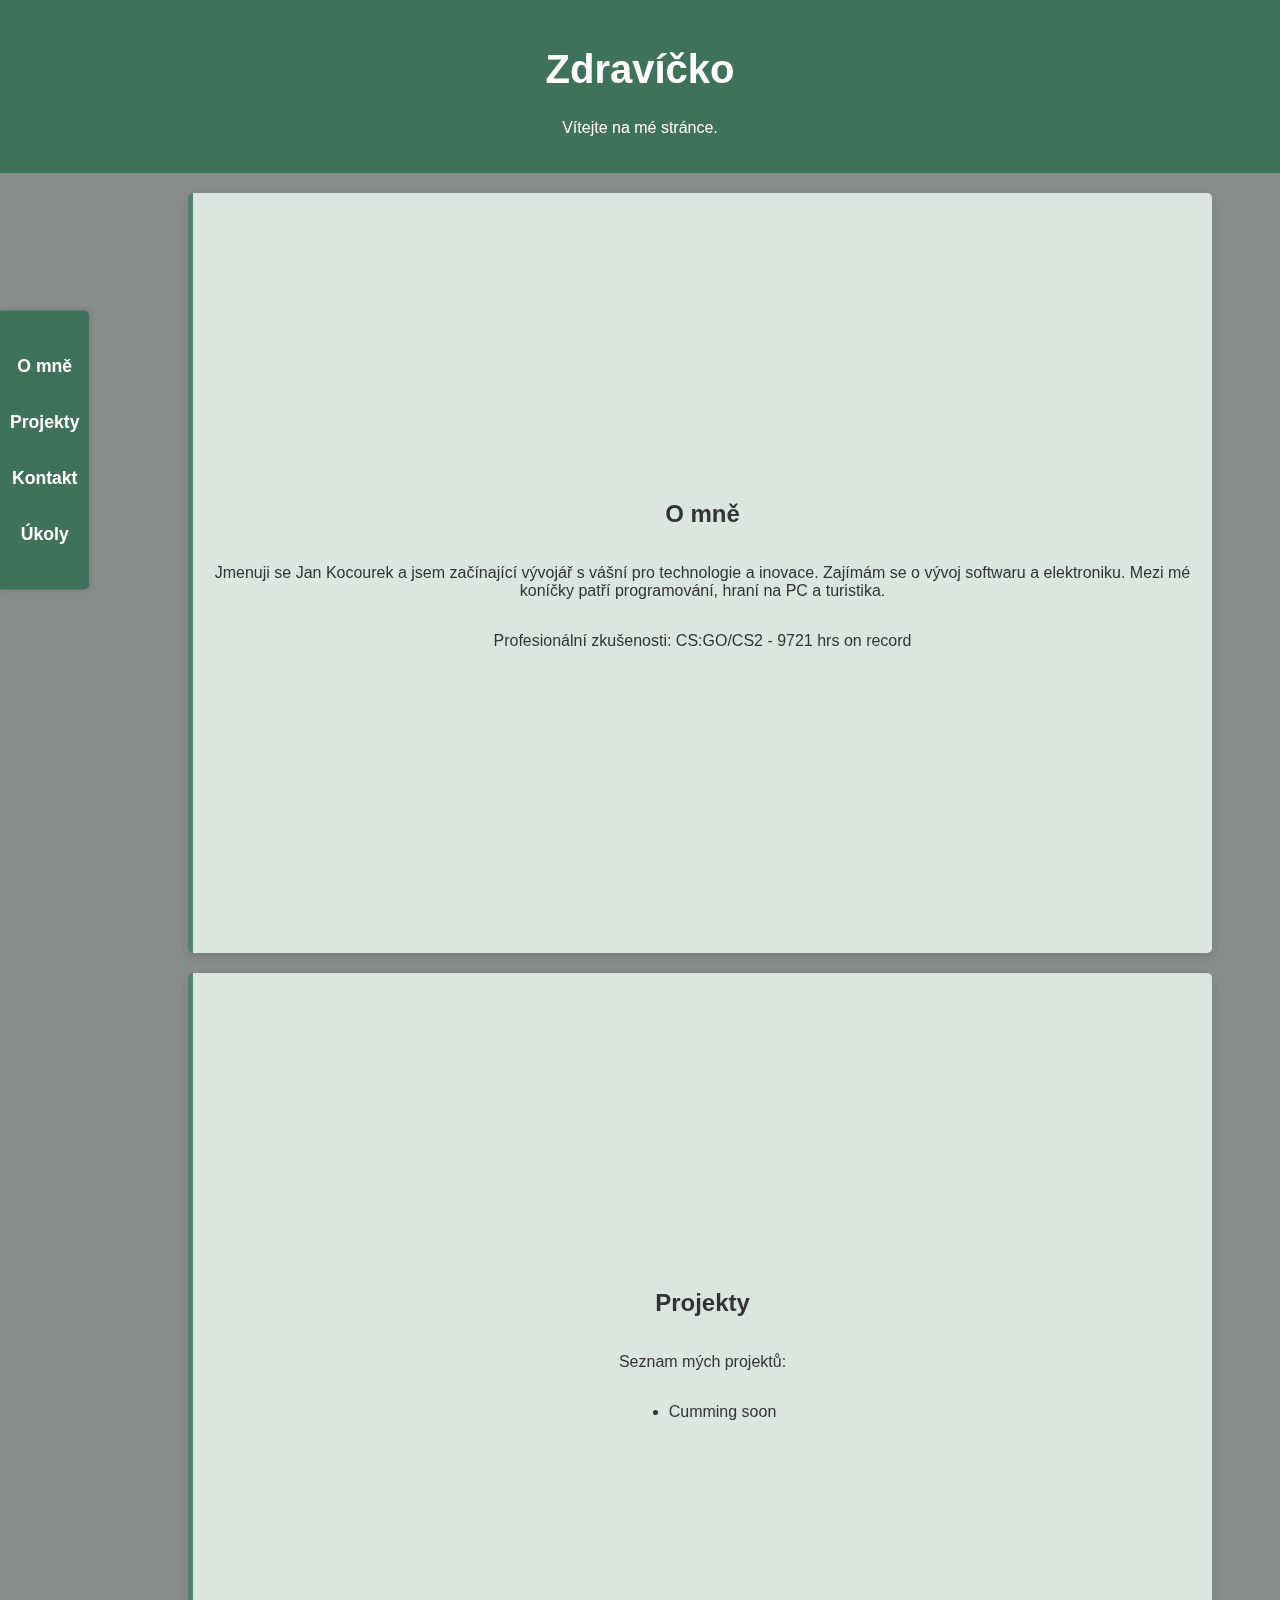
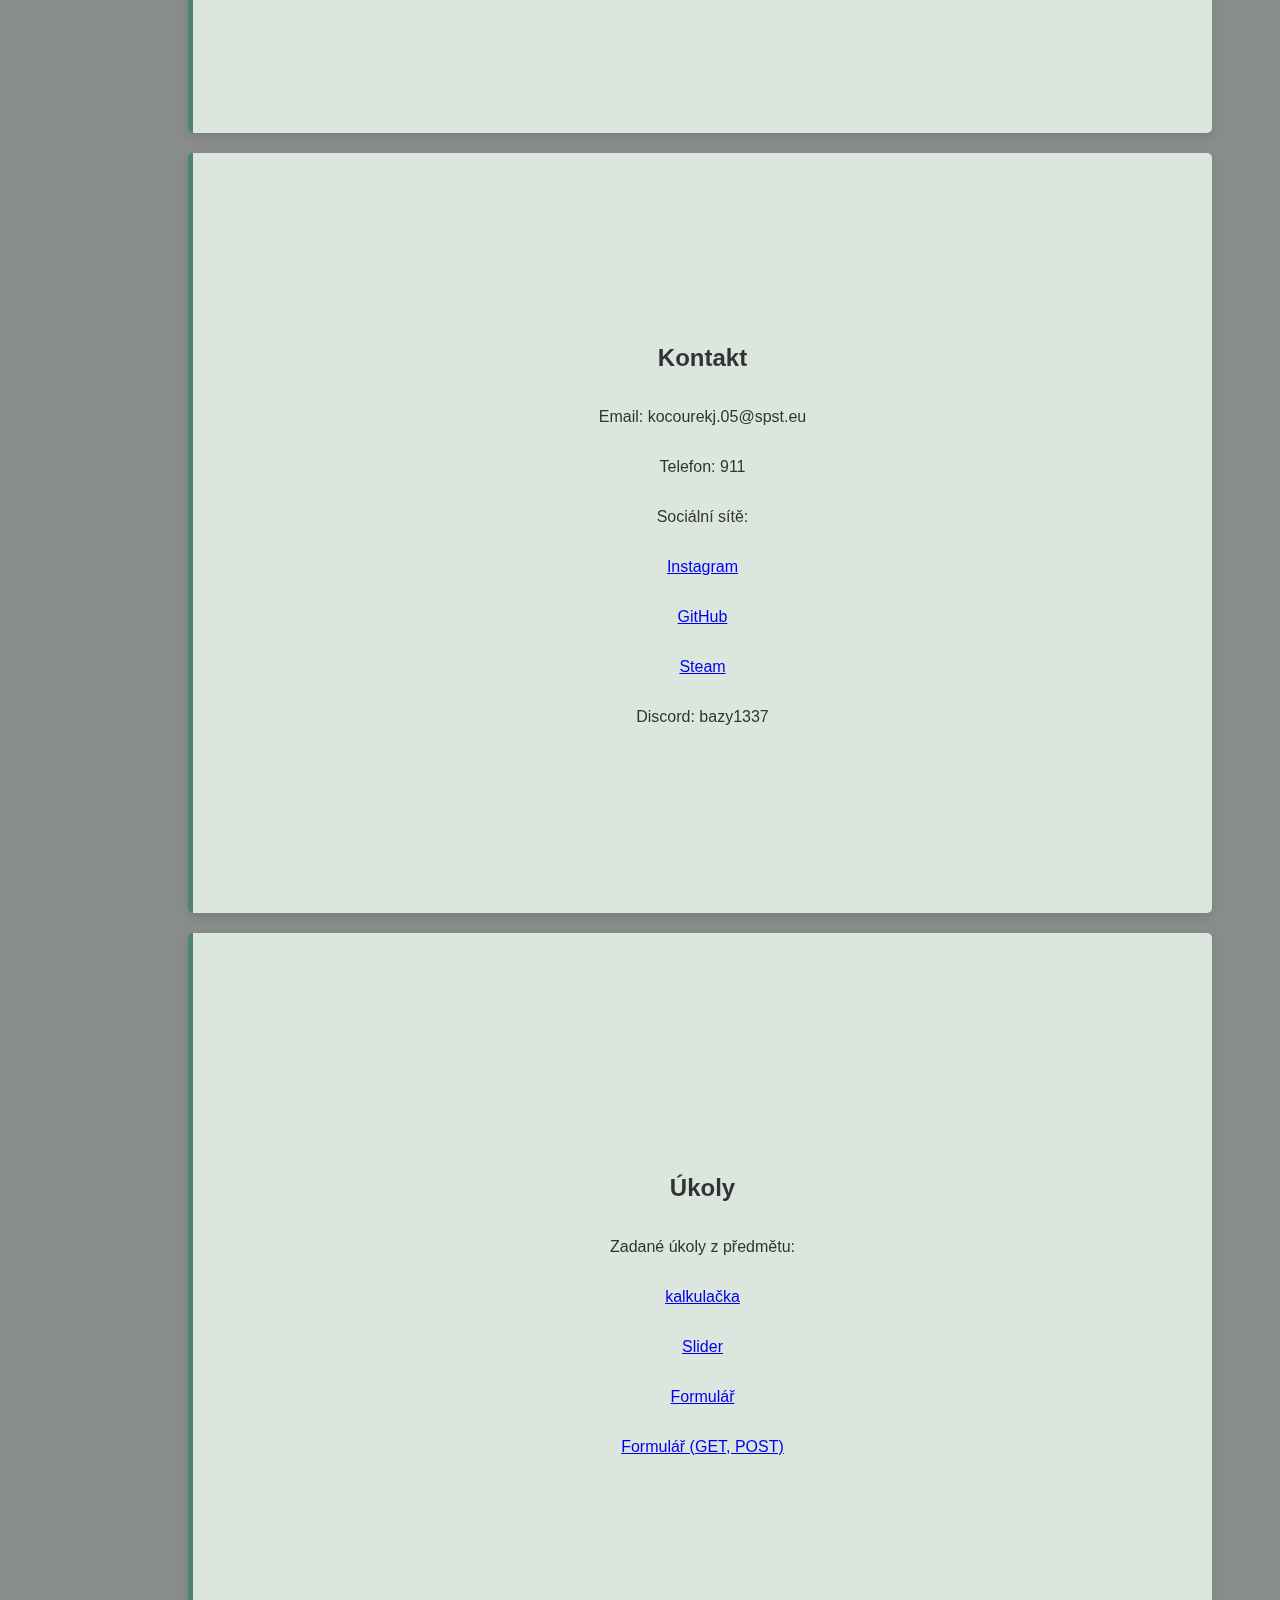
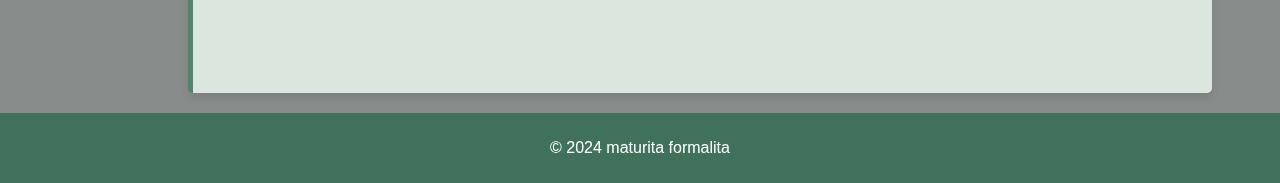
<file: index.html>
<!DOCTYPE html>
<html lang="cs">
<head>
    <meta charset="UTF-8">
    <meta name="viewport" content="width=device-width, initial-scale=1.0">
    <title>Moje Osobní Stránka</title>
    <link rel="stylesheet" href="styles.css">
</head>
<body>
    <!-- Postranní lišta -->
    <nav class="sidebar">
        <ul>
            <li><a href="#about">O mně</a></li>
            <li><a href="#projects">Projekty</a></li>
            <li><a href="#contact">Kontakt</a></li>
            <li><a href="#tasks">Úkoly</a></li>
        </ul>
    </nav>

    <header>
        <h1>Zdravíčko</h1>
        <p>Vítejte na mé stránce.</p>
    </header>
    <div id="image-container"></div>
    <div class="container">
        <!-- Sekce O mně -->
        <section id="about">
            <h2>O mně</h2>
            <p>Jmenuji se Jan Kocourek a jsem začínající vývojář s vášní pro technologie a inovace. Zajímám se o vývoj softwaru a elektroniku. Mezi mé koníčky patří programování, hraní na PC a turistika.</p>
            <p>Profesionální zkušenosti: CS:GO/CS2 - 9721 hrs on record</p>
        </section>

        <!-- Sekce Projekty -->
        <section id="projects">
            <h2>Projekty</h2>
            <p>Seznam mých projektů:</p>
            <ul>
                <li>Cumming soon</li>
                
            </ul>
        </section>

        <!-- Sekce Kontakt -->
        <section id="contact">
            <h2>Kontakt</h2>
            <p>Email: kocourekj.05@spst.eu</p>
            <p>Telefon: 911</p>
            <p>Sociální sítě:</p>
            <p> <a href="https://www.instagram.com/bazy1337/">Instagram</a></p>
            <p><a href="https://github.com/kocourekj">GitHub</a></p>
            <p><a href="https://steamcommunity.com/id/bazycsgoshop">Steam</a></p>
            <p>Discord: bazy1337</p>
        </section>

        <!-- Sekce Úkoly -->
        <section id="tasks">
            <h2>Úkoly</h2>
            <p>Zadané úkoly z předmětu:</p>
            <p> <a href="kalkulacka/index.html">kalkulačka</a></p>
            <p> <a href="slider/slider.html">Slider</a></p>
            <p> <a href="formular/index.html">Formulář</a></p>
            <p> <a href="form/formular.php">Formulář (GET, POST)</a></p>
        </section>
    </div>

    <footer>
        <p>© 2024 maturita formalita</p>
    </footer>
    <script src="script.js"></script>
</body>
</html>
</file>
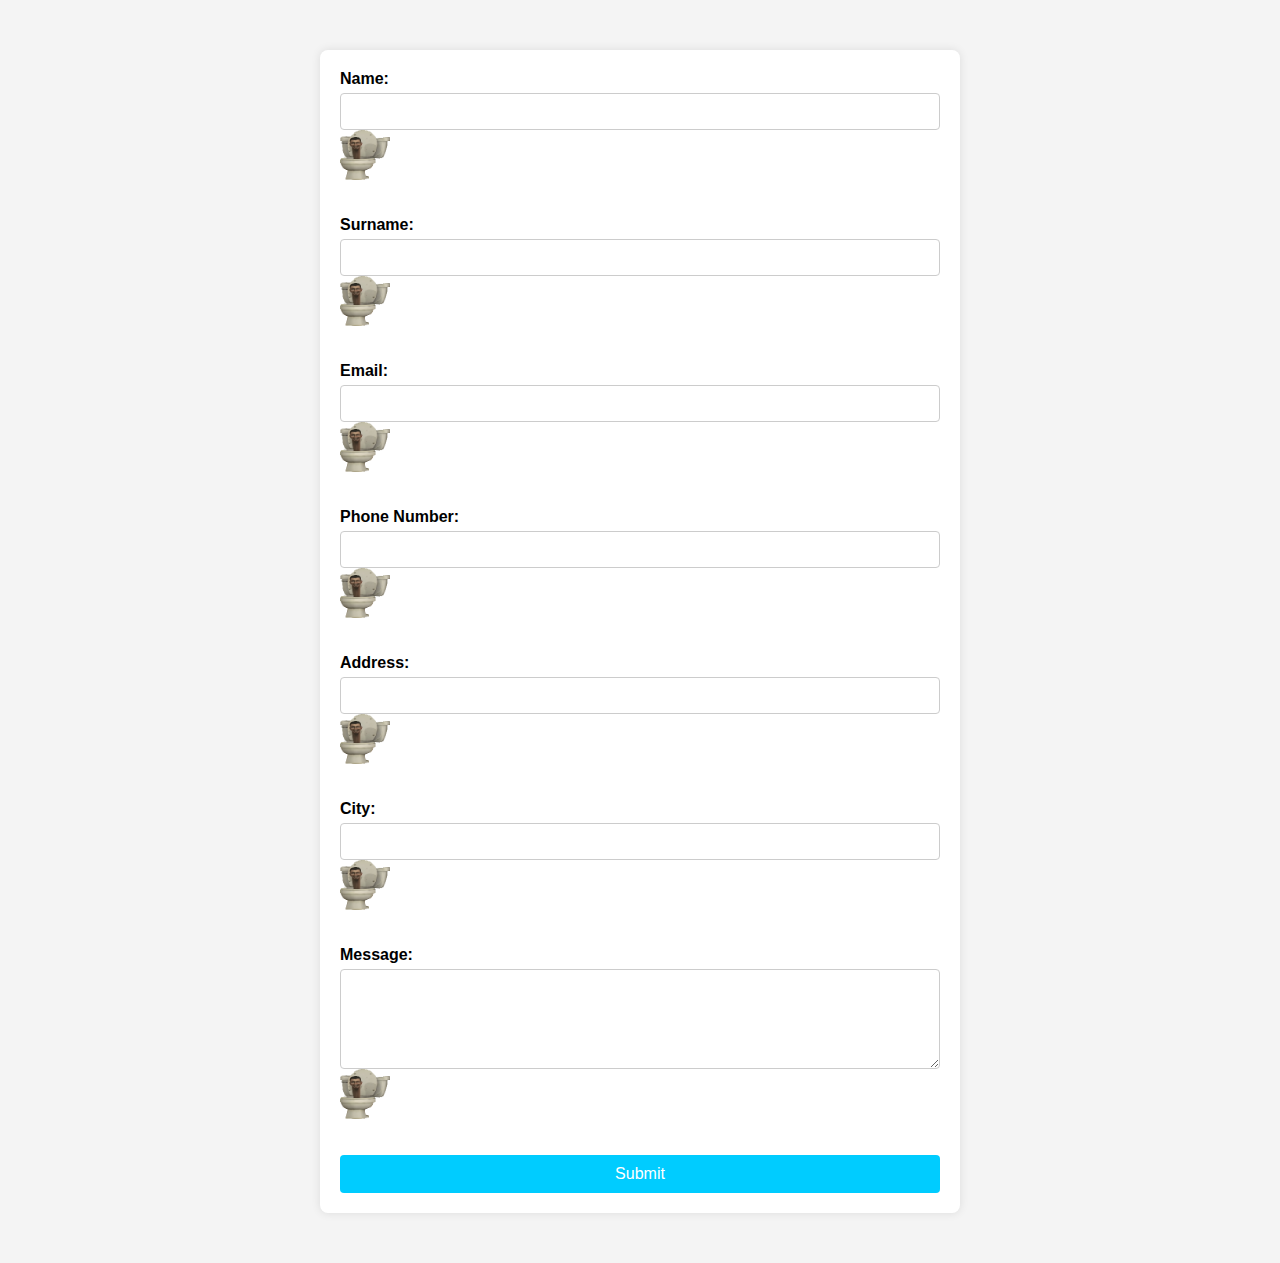
<file: formular/index.html>
<!DOCTYPE html>
<html lang="en">
<head>
    <meta charset="UTF-8">
    <meta name="viewport" content="width=device-width, initial-scale=1.0">
    <title>Document</title>
    <link rel="stylesheet" href="style.css">
</head>
<body>
    <div class="container">
        <form id="myForm" action="/submit" method="post">
            <label for="name">Name:</label>
            <input type="text" id="name" name="name" required>
            <img id="nameValidation" class="validation-icon" src="neutral.png" alt="validation"><br><br>
            
            <label for="surname">Surname:</label>
            <input type="text" id="surname" name="surname" required>
            <img id="surnameValidation" class="validation-icon" src="neutral.png" alt="validation"><br><br>
            
            <label for="email">Email:</label>
            <input type="email" id="email" name="email" required>
            <img id="emailValidation" class="validation-icon" src="neutral.png" alt="validation"><br><br>
            
            <label for="phone">Phone Number:</label>
            <input type="tel" id="phone" name="phone" required>
            <img id="phoneValidation" class="validation-icon" src="neutral.png" alt="validation"><br><br>
            
            <label for="address">Address:</label>
            <input type="text" id="address" name="address" required>
            <img id="addressValidation" class="validation-icon" src="neutral.png" alt="validation"><br><br>
            
            <label for="city">City:</label>
            <input type="text" id="city" name="city" required>
            <img id="cityValidation" class="validation-icon" src="neutral.png" alt="validation"><br><br>
            
            <label for="message">Message:</label>
            <textarea id="message" name="message" required></textarea>
            <img id="messageValidation" class="validation-icon" src="neutral.png" alt="validation"><br><br>
            
            <input type="submit" value="Submit">
        </form>
    </div>

    <script src="script.js"></script>
</body>
</html>
</file>
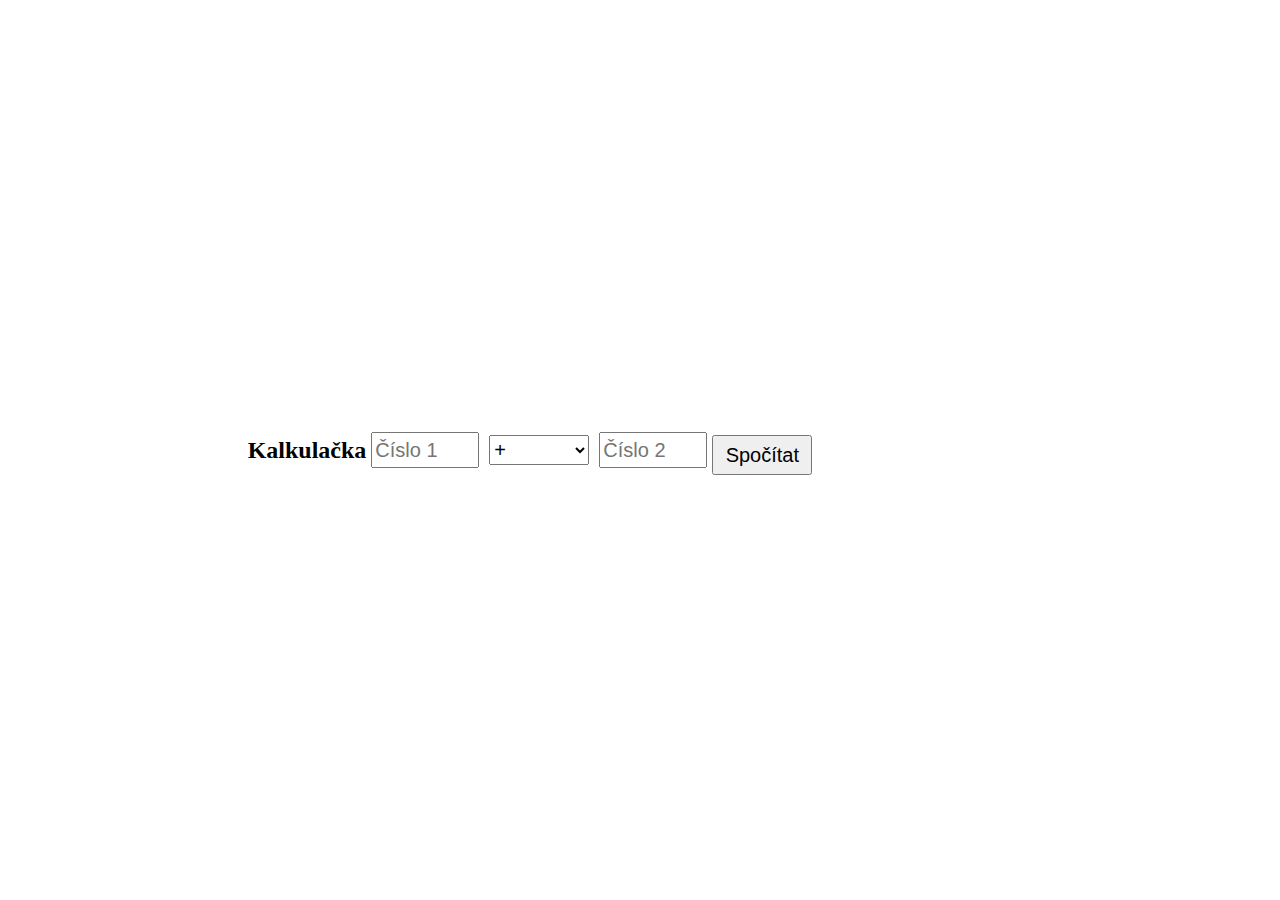
<file: kalkulacka/index.html>
<!DOCTYPE html>
<html lang="cs">
<head>
    <meta charset="UTF-8">
    <meta name="viewport" content="width=device-width, initial-scale=1.0">
    <title>Kalkulačka</title>
    <style>
        *{
            margin: 0;
        }
        input[type="text"], select {
            width: 100px;
            height: 30px;
            font-size: 20px;
            margin: 5px;
        }
        #result {
            width: 220px;
            height: 40px;
            font-size: 20px;
            margin-top: 10px;
        }
        button {
            width: 100px;
            height: 40px;
            font-size: 20px;
            margin-top: 10px;
        }
    </style>
</head>
<body>
    <div style="display: flex; align-items: center; justify-content: center; height: 100vh;">
        <h2>Kalkulačka</h2>
        <input type="text" id="num1" placeholder="Číslo 1">
        <select id="operation">
            <option value="+">+</option>
            <option value="-">-</option>
            <option value="*">*</option>
            <option value="/">/</option>
        </select>
        <input type="text" id="num2" placeholder="Číslo 2">
        <button onclick="calculateResult()">Spočítat</button>
        <div id="result"></div>
    </div>

    <script src="script.js"></script>

</body>
</html>
</file>
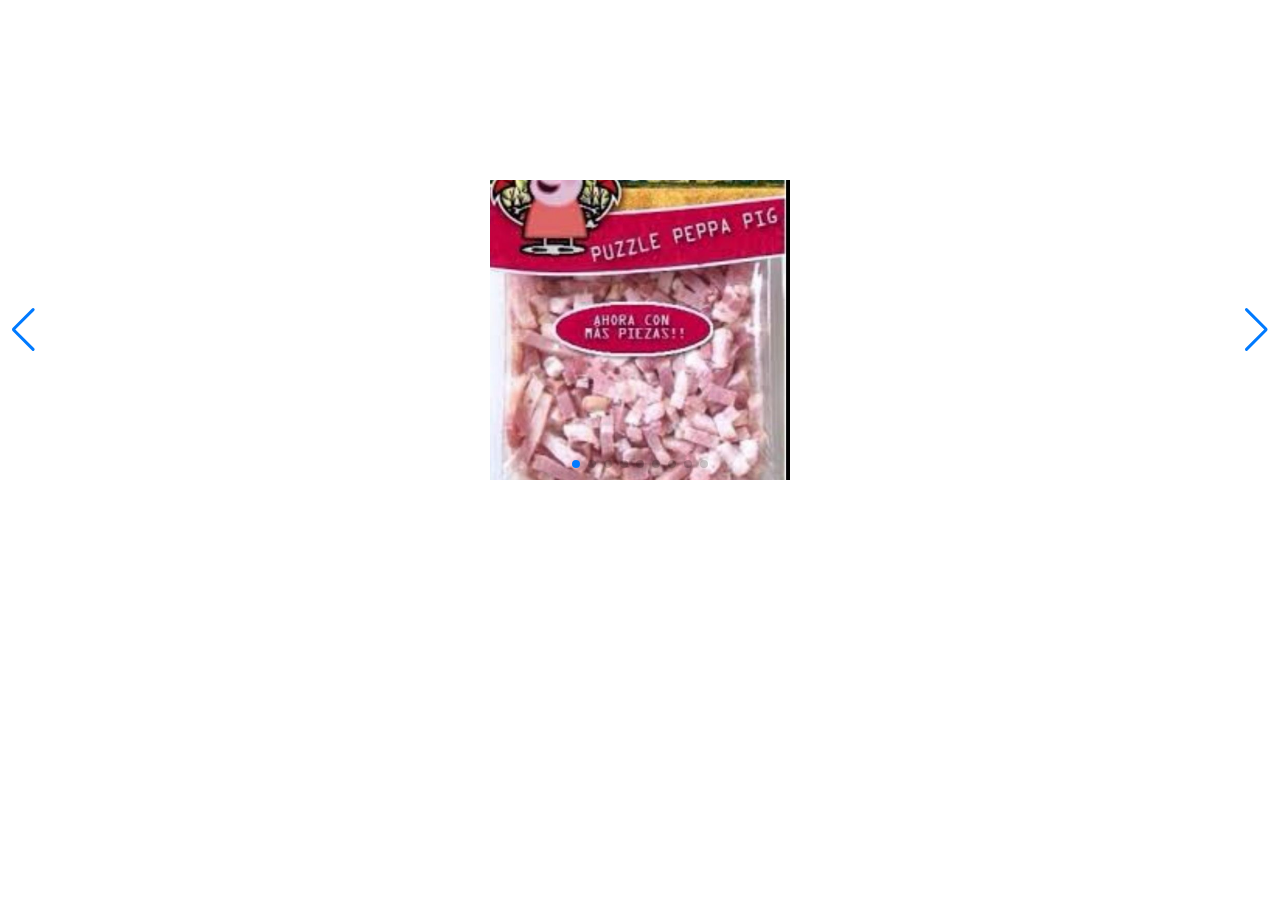
<file: slider/slider.html>
<!DOCTYPE html>
<html lang="cs">
<head>
    <meta charset="UTF-8">
    <meta name="viewport" content="width=device-width, initial-scale=1.0">
    <title>Slider</title>
    <link rel="stylesheet" href="https://cdn.jsdelivr.net/npm/swiper@11/swiper-bundle.min.css"/>
    <link rel="stylesheet" href="slider.css">
    
</head>
<body>
    <div class="swiper mySwiper">
        <div class="swiper-wrapper">
            <div class="swiper-slide"><img src="img/slider/1.jpg" alt="Picture 1"></div>
            <div class="swiper-slide"><img src="img/slider/2.jpg" alt="Picture 2"></div>
            <div class="swiper-slide"><img src="img/slider/3.jpg" alt="Picture 3"></div>
            <div class="swiper-slide"><img src="img/slider/4.jpg" alt="Picture 4"></div>
            <div class="swiper-slide"><img src="img/slider/5.jpg" alt="Picture 5"></div>
            <div class="swiper-slide"><img src="img/slider/6.jpg" alt="Picture 6"></div>
            <div class="swiper-slide"><img src="img/slider/7.jpg" alt="Picture 7"></div>
            <div class="swiper-slide"><img src="img/slider/8.jpg" alt="Picture 8"></div>
            <div class="swiper-slide"><img src="img/slider/9.jpg" alt="Picture 9"></div>
        </div>
        <div class="swiper-button-next"></div>
        <div class="swiper-button-prev"></div>
        <div class="swiper-pagination"></div>
    </div>

    <script src="https://cdn.jsdelivr.net/npm/swiper@11/swiper-bundle.min.js"></script>
    <script>
        var swiper = new Swiper(".mySwiper", {
            slidesPerView: 1,
            spaceBetween: 30,
            loop: true,
            pagination: {
                el: ".swiper-pagination",
                clickable: true,
            },
            navigation: {
                nextEl: ".swiper-button-next",
                prevEl: ".swiper-button-prev",
            },
        });
    </script>
</body>
</html>
</file>
<file: styles.css>
/* Globální styly */
body {
    font-family: Arial, sans-serif;
    margin: 0;
    padding: 0;
    background-color: #888d8c;
    color: #333;
    overflow-x: hidden;
}
header {
    background-color: rgba(45, 106, 79, 0.8); /* Průhledné pozadí */
    color: #ffffff;
    padding: 20px;
    text-align: center;
    animation: fadeIn 1.5s ease-in-out;
}
h1 {
    font-size: 2.5em;
    animation: slideIn 2s ease-in-out;
}
#image-container {
    position: fixed;
    top: 0;
    left: 0;
    width: 100%;
    height: 100%;
    z-index: -1;
    background-size: cover;
    background-position: center;
    transition: background-image 0.5s ease-in-out;
}
.container {
    width: 80%;
    margin: auto;
    padding-left: 120px;
}
section {
    margin: 20px 0;
    padding: 20px;
    background-color: rgba(240, 253, 244, 0.8); /* Průhledné pozadí sekcí */
    border-left: 5px solid rgba(45, 106, 79, 0.8);
    box-shadow: 0 4px 8px rgba(0, 0, 0, 0.1);
    border-radius: 5px;
    height: 80vh; /* Sekce zabere 80 % výšky obrazovky */
    
    /* Vycentrování obsahu */
    display: flex;
    flex-direction: column;
    justify-content: center; /* Vertikální vycentrování */
    align-items: center;    /* Horizontální vycentrování */
    text-align: center;     /* Zarovnání textu na střed */
}
footer {
    background-color: rgba(45, 106, 79, 0.8); /* Průhledné pozadí */
    color: #fff;
    text-align: center;
    padding: 10px;
}

/* Postranní lišta */
.sidebar {
    position: fixed;
    top: 50%;
    left: 0;
    transform: translateY(-50%);
    background-color: rgba(45, 106, 79, 0.8); /* Průhledné pozadí */
    padding: 20px 10px;
    border-radius: 0 5px 5px 0;
    box-shadow: 2px 0 5px rgba(0, 0, 0, 0.1);
}
.sidebar ul {
    list-style-type: none;
    padding: 0;
    margin: 0;
}
.sidebar li {
    margin: 15px 0;
}
.sidebar a {
    color: #fff;
    text-decoration: none;
    font-weight: bold;
    font-size: 1.1em;
    display: block;
    text-align: center;
    padding: 10px 0;
    transition: background-color 0.3s;
}
.sidebar a:hover {
    background-color: rgba(27, 75, 59, 0.8);
    border-radius: 3px;
}

/* Animace */
@keyframes fadeIn {
    from { opacity: 0; }
    to { opacity: 1; }
}
@keyframes slideIn {
    from { transform: translateX(-100px); opacity: 0; }
    to { transform: translateX(0); opacity: 1; }
}
</file>
<file: formular/style.css>
body {
    font-family: Arial, sans-serif;
    background-color: #f4f4f4;
    margin: 0;
    padding: 0;
  }
  
  .container {
    max-width: 600px;
    margin: 50px auto;
    padding: 20px;
    background-color: #fff;
    box-shadow: 0 0 10px rgba(0, 0, 0, 0.1);
    border-radius: 8px;
  }
  
  form {
    display: flex;
    flex-direction: column;
  }
  
  label {
    margin-bottom: 5px;
    font-weight: bold;
  }
  
  input[type="text"],
  input[type="email"],
  input[type="tel"],
  textarea {
    padding: 10px;
    border: 1px solid #ccc;
    border-radius: 4px;
    width: 100%;
    box-sizing: border-box;
  }
  
  textarea {
    resize: vertical;
    height: 100px;
  }
  
  input[type="submit"] {
    padding: 10px 20px;
    background-color: #00ccff;
    border: none;
    border-radius: 4px;
    color: #fff;
    font-size: 16px;
    cursor: pointer;
    transition: 0.3s;
  }
  
  input[type="submit"]:hover {
    background-color: #4c00ff;
  }

  .validation-icon
  {
    width: 50px;
    height: 50px;
  }
</file>
<file: slider/slider.css>
*{
    margin: 0;
    padding: 0;
}
body {
    padding-top: 20vh;
}

.swiper {
    width: 100%;
    height: 100%;
  }
  
  .swiper-slide {
    display: flex;
    justify-content: center; 
    align-items: center;   
    background: #fff;
    text-align: center;
}

.swiper-slide img {
    width: 300px;         
    height: 300px;           
    object-fit: cover;     
    object-position: center; 
}
</file>
